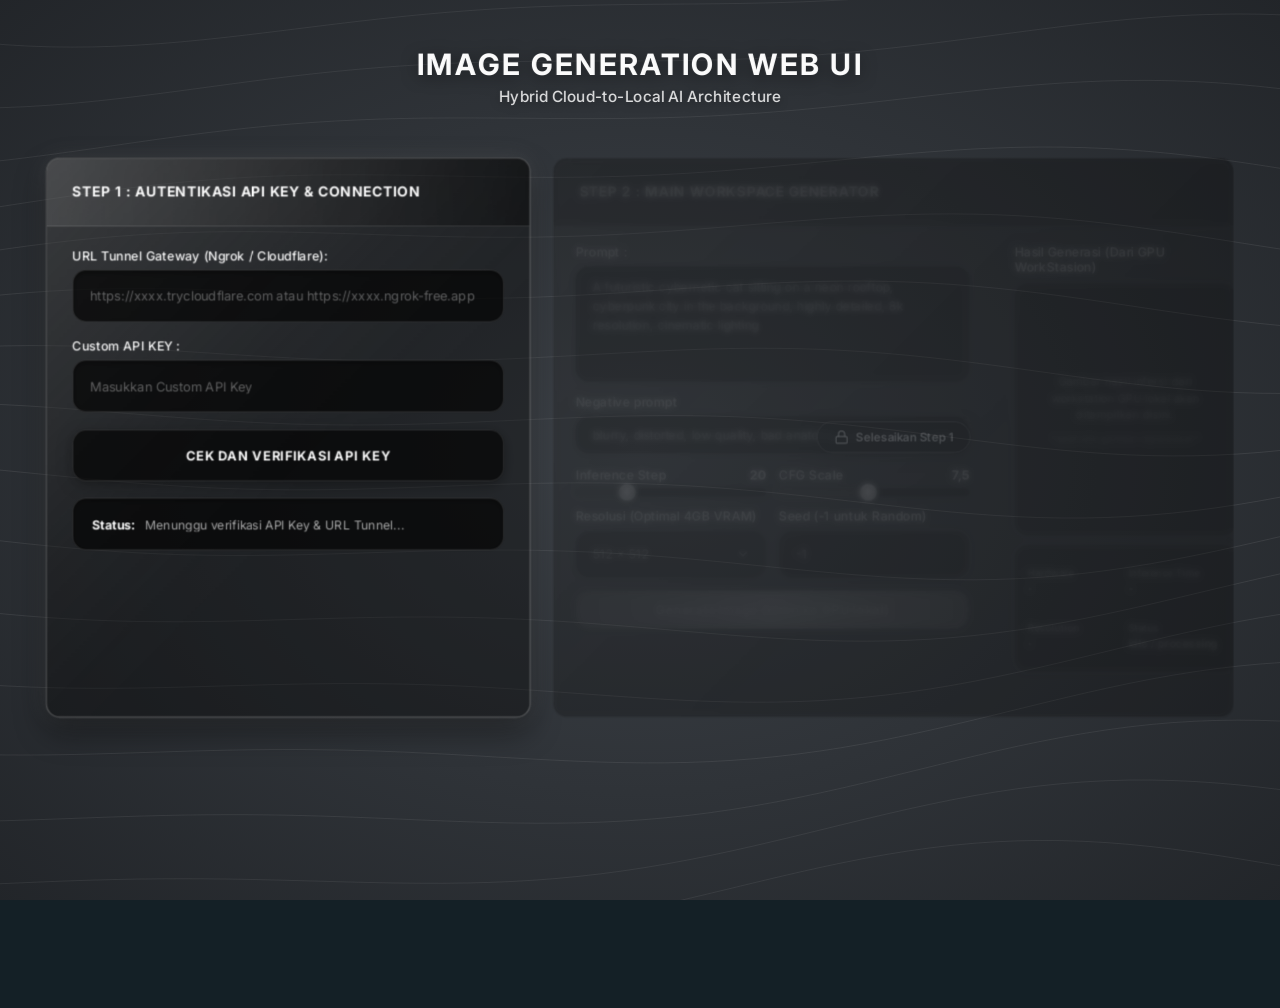
<file: frontend/index.html>
<!DOCTYPE html>
<html lang="id">

<head>
    <meta charset="UTF-8">
    <meta name="viewport" content="width=device-width, initial-scale=1.0">
    <title>IMAGE GENERATION WEB UI - Hybrid Cloud-to-Local AI Architecture</title>
    <!-- Google Fonts: Inter -->
    <link rel="preconnect" href="https://fonts.googleapis.com">
    <link rel="preconnect" href="https://fonts.gstatic.com" crossorigin>
    <link href="https://fonts.googleapis.com/css2?family=Inter:wght@400;500;600;700;800&display=swap" rel="stylesheet">
    <link rel="stylesheet" href="style.css">
</head>

<body class="is-locked-theme">

    <!-- Flowing Isolines & Pointer-Reactive Aura Background -->
    <canvas id="isolines-canvas" class="isolines-bg" aria-hidden="true"></canvas>

    <!-- Directional Wave / Fill Layer -->
    <div id="wave-screen-overlay" class="wave-overlay" aria-hidden="true">
        <div class="wave-beam wave-beam-1"></div>
        <div class="wave-beam wave-beam-2"></div>
        <div class="wave-beam wave-beam-3"></div>
    </div>

    <!-- Main Container matching 1379 x 1024 SVG canvas -->
    <div class="app-canvas">

        <!-- Title Area -->
        <header class="main-header">
            <h1 class="main-title">IMAGE GENERATION WEB UI</h1>
            <p class="main-subtitle">Hybrid Cloud-to-Local AI Architecture</p>
        </header>

        <!-- Workspace Grid (Step 1 & Step 2) -->
        <main class="workspace-grid">

            <!-- ========================================================
                 STEP 1: AUTENTIKASI API KEY & CONNECTION (Active on load)
                 ======================================================== -->
            <section id="step1-card" class="panel-card step1-panel active-state">
                <div class="card-header">
                    <h2 class="header-text">STEP 1 : AUTENTIKASI API KEY &amp; CONNECTION</h2>
                </div>

                <div class="card-body">
                    <!-- URL Tunnel Gateway -->
                    <div class="form-group">
                        <label for="tunnel-url-input" class="field-label">URL Tunnel Gateway (Ngrok /
                            Cloudflare):</label>
                        <div class="input-wrapper">
                            <input type="text" id="tunnel-url-input" class="glass-input"
                                placeholder="https://xxxx.trycloudflare.com atau https://xxxx.ngrok-free.app" value=""
                                autocomplete="off" spellcheck="false">
                        </div>
                    </div>

                    <!-- Custom API KEY -->
                    <div class="form-group">
                        <label for="api-key-input" class="field-label">Custom API KEY :</label>
                        <div class="input-wrapper">
                            <input type="password" id="api-key-input" class="glass-input"
                                placeholder="Masukkan Custom API Key" value=""
                                autocomplete="off">
                        </div>
                    </div>

                    <!-- Button Verifikasi -->
                    <div class="form-group btn-group">
                        <button type="button" id="btn-verify-key" class="btn-action btn-verify">
                            <span class="btn-text">CEK DAN VERIFIKASI API KEY</span>
                            <span class="btn-spinner" aria-hidden="true"></span>
                        </button>
                    </div>

                    <!-- Status Display Box -->
                    <div class="form-group status-group">
                        <div id="connection-status-box" class="status-box status-idle">
                            <span class="status-prefix">Status:</span>
                            <span id="status-message" class="status-content">Menunggu verifikasi API Key &amp; URL
                                Tunnel...</span>
                        </div>
                    </div>
                </div>
            </section>


            <!-- ========================================================
                 STEP 2: MAIN WORKSPACE GENERATOR (Gray & Locked on load)
                 ======================================================== -->
            <section id="step2-card" class="panel-card step2-panel locked-state">

                <!-- Hard Click-Shield Overlay preventing ANY click/focus when locked -->
                <div id="step2-lock-shield" class="lock-shield"
                    title="Selesaikan verifikasi API Key pada Step 1 terlebih dahulu">
                    <div class="lock-badge">
                        <svg class="lock-icon" viewBox="0 0 24 24" fill="none" stroke="currentColor" stroke-width="2">
                            <rect x="3" y="11" width="18" height="11" rx="2" ry="2"></rect>
                            <path d="M7 11V7a5 5 0 0 1 10 0v4"></path>
                        </svg>
                        <span>Selesaikan Step 1</span>
                    </div>
                </div>

                <div class="card-header">
                    <h2 class="header-text">STEP 2 : MAIN WORKSPACE GENERATOR</h2>
                </div>

                <div class="card-body generator-layout">

                    <!-- Left Column of Step 2: Controls -->
                    <div class="controls-col">

                        <!-- Prompt -->
                        <div class="form-group">
                            <label for="prompt-input" class="field-label">Prompt :</label>
                            <textarea id="prompt-input" class="glass-textarea" rows="4"
                                placeholder="Masukkan prompt pembuatan gambar..."
                                disabled>A futuristic cybernetic cat sitting on a neon rooftop, cyberpunk city in the background, highly detailed, 8k resolution, cinematic lighting</textarea>
                        </div>

                        <!-- Negative Prompt -->
                        <div class="form-group">
                            <label for="negative-prompt-input" class="field-label">Negative prompt</label>
                            <input type="text" id="negative-prompt-input" class="glass-input"
                                placeholder="Elemen yang ingin dihindari..."
                                value="blurry, distorted, low quality, bad anatomy, out of frame, watermark" disabled>
                        </div>

                        <!-- Sliders Row: Inference Step & CFG Scale -->
                        <div class="form-row sliders-row">
                            <!-- Inference Step Slider -->
                            <div class="form-col slider-col">
                                <div class="slider-header">
                                    <label for="steps-slider" class="field-label">Inference Step</label>
                                    <span id="steps-value-display" class="slider-val">20</span>
                                </div>
                                <div class="slider-wrapper">
                                    <input type="range" id="steps-slider" class="glass-slider" min="10" max="50"
                                        step="1" value="20" disabled>
                                    <div class="slider-fill-track" id="steps-fill"></div>
                                </div>
                            </div>

                            <!-- CFG Scale Slider -->
                            <div class="form-col slider-col">
                                <div class="slider-header">
                                    <label for="cfg-slider" class="field-label">CFG Scale</label>
                                    <span id="cfg-value-display" class="slider-val">7,5</span>
                                </div>
                                <div class="slider-wrapper">
                                    <input type="range" id="cfg-slider" class="glass-slider" min="1.0" max="15.0"
                                        step="0.5" value="7.5" disabled>
                                    <div class="slider-fill-track" id="cfg-fill"></div>
                                </div>
                            </div>
                        </div>

                        <!-- Dropdowns / Inputs Row: Resolution & Seed -->
                        <div class="form-row dropdowns-row">
                            <!-- Resolution Dropdown -->
                            <div class="form-col">
                                <label for="resolution-select" class="field-label">Resolusi (Optimal 4GB VRAM)</label>
                                <div class="select-wrapper">
                                    <select id="resolution-select" class="glass-select" disabled>
                                        <option value="512x512" selected>512 x 512</option>
                                        <option value="512x768">512 x 768</option>
                                        <option value="768x512">768 x 512</option>
                                    </select>
                                </div>
                            </div>

                            <!-- Seed Input -->
                            <div class="form-col">
                                <label for="seed-input" class="field-label">Seed (-1 untuk Random)</label>
                                <div class="input-wrapper">
                                    <input type="number" id="seed-input" class="glass-input" value="-1" placeholder="-1"
                                        disabled>
                                </div>
                            </div>
                        </div>

                        <!-- Generate Button -->
                        <div class="form-group generate-btn-group">
                            <button type="button" id="btn-generate-image" class="btn-generate" disabled>
                                <span class="btn-generate-text">Generate Image (kirim ke GPU lokal)</span>
                                <span class="generate-spinner" aria-hidden="true"></span>
                            </button>
                        </div>

                    </div>

                    <!-- Center Vertical Divider Line (matches SVG x=1051.5) -->
                    <div class="vertical-divider" aria-hidden="true"></div>

                    <!-- Right Column of Step 2: Output & Metrics -->
                    <div class="output-col">
                        <label class="field-label">Hasil Generasi (Dari GPU WorkStasion)</label>

                        <!-- Generated Image Display Box -->
                        <div id="image-display-box" class="image-box" title="Klik untuk memperbesar gambar">
                            <div id="image-placeholder-content" class="image-placeholder">
                                <p class="placeholder-main">Gambar hasil infersi dari workstation GPU lokal akan
                                    ditampilkan disini.</p>
                                <p class="placeholder-sub">*saat klik gambar diperbesar*</p>
                            </div>
                            <img id="generated-image" class="result-image" alt="Hasil Generasi Stable Diffusion"
                                style="display: none;">
                        </div>

                        <!-- Inference Metrics Box (2x2 Grid) -->
                        <div class="metrics-box">
                            <div class="metric-cell">
                                <span class="metric-label">Hardware</span>
                                <span id="metric-hardware" class="metric-val">-</span>
                            </div>
                            <div class="metric-cell">
                                <span class="metric-label">Inference Time</span>
                                <span id="metric-time" class="metric-val">-</span>
                            </div>
                            <div class="metric-cell">
                                <span class="metric-label">Resolution</span>
                                <span id="metric-resolution" class="metric-val">-</span>
                            </div>
                            <div class="metric-cell">
                                <span class="metric-label">Status</span>
                                <span id="metric-status" class="metric-val status-badge-idle">idle / processing</span>
                            </div>
                        </div>

                    </div>

                </div>
            </section>

        </main>
    </div>

    <!-- Image Lightbox Modal for enlarged view -->
    <div id="image-modal" class="image-modal" aria-hidden="true">
        <div class="modal-backdrop" id="modal-backdrop"></div>
        <div class="modal-content">
            <button type="button" class="modal-close-btn" id="modal-close">&times;</button>
            <img id="modal-enlarged-img" class="modal-img" alt="Enlarged Output">
            <div class="modal-caption" id="modal-caption">Generated Image &bull; Workstation GPU</div>
        </div>
    </div>

    <script src="app.js"></script>
</body>

</html>
</file>
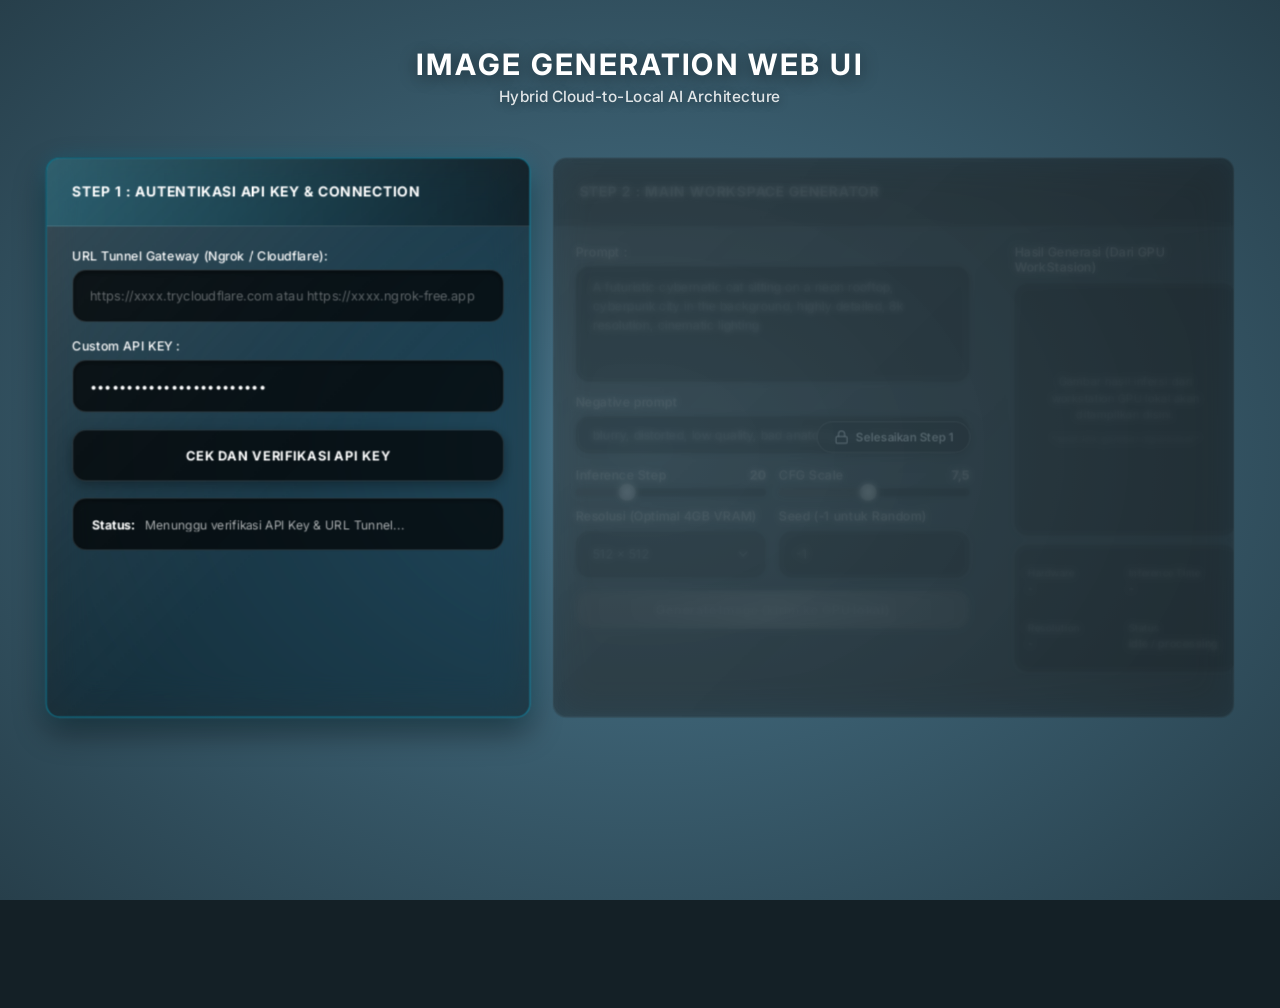
<file: frontend/html/index.html>
<!DOCTYPE html>
<html lang="id">

<head>
    <meta charset="UTF-8">
    <meta name="viewport" content="width=device-width, initial-scale=1.0">
    <title>IMAGE GENERATION WEB UI - Hybrid Cloud-to-Local AI Architecture</title>
    <!-- Google Fonts: Inter -->
    <link rel="preconnect" href="https://fonts.googleapis.com">
    <link rel="preconnect" href="https://fonts.gstatic.com" crossorigin>
    <link href="https://fonts.googleapis.com/css2?family=Inter:wght@400;500;600;700;800&display=swap" rel="stylesheet">
    <link rel="stylesheet" href="style.css">
</head>

<body>

    <!-- Directional Wave / Fill Layer -->
    <div id="wave-screen-overlay" class="wave-overlay" aria-hidden="true">
        <div class="wave-beam wave-beam-1"></div>
        <div class="wave-beam wave-beam-2"></div>
        <div class="wave-beam wave-beam-3"></div>
    </div>

    <!-- Main Container matching 1379 x 1024 SVG canvas -->
    <div class="app-canvas">

        <!-- Title Area -->
        <header class="main-header">
            <h1 class="main-title">IMAGE GENERATION WEB UI</h1>
            <p class="main-subtitle">Hybrid Cloud-to-Local AI Architecture</p>
        </header>

        <!-- Workspace Grid (Step 1 & Step 2) -->
        <main class="workspace-grid">

            <!-- ========================================================
                 STEP 1: AUTENTIKASI API KEY & CONNECTION (Active on load)
                 ======================================================== -->
            <section id="step1-card" class="panel-card step1-panel active-state">
                <div class="card-header">
                    <h2 class="header-text">STEP 1 : AUTENTIKASI API KEY &amp; CONNECTION</h2>
                </div>

                <div class="card-body">
                    <!-- URL Tunnel Gateway -->
                    <div class="form-group">
                        <label for="tunnel-url-input" class="field-label">URL Tunnel Gateway (Ngrok /
                            Cloudflare):</label>
                        <div class="input-wrapper">
                            <input type="text" id="tunnel-url-input" class="glass-input"
                                placeholder="https://xxxx.trycloudflare.com atau https://xxxx.ngrok-free.app" value=""
                                autocomplete="off" spellcheck="false">
                        </div>
                    </div>

                    <!-- Custom API KEY -->
                    <div class="form-group">
                        <label for="api-key-input" class="field-label">Custom API KEY :</label>
                        <div class="input-wrapper">
                            <input type="password" id="api-key-input" class="glass-input"
                                placeholder="sk-local-gpu-hybrid-2026" value="sk-local-gpu-hybrid-2026"
                                autocomplete="off">
                        </div>
                    </div>

                    <!-- Button Verifikasi -->
                    <div class="form-group btn-group">
                        <button type="button" id="btn-verify-key" class="btn-action btn-verify">
                            <span class="btn-text">CEK DAN VERIFIKASI API KEY</span>
                            <span class="btn-spinner" aria-hidden="true"></span>
                        </button>
                    </div>

                    <!-- Status Display Box -->
                    <div class="form-group status-group">
                        <div id="connection-status-box" class="status-box status-idle">
                            <span class="status-prefix">Status:</span>
                            <span id="status-message" class="status-content">Menunggu verifikasi API Key &amp; URL
                                Tunnel...</span>
                        </div>
                    </div>
                </div>
            </section>


            <!-- ========================================================
                 STEP 2: MAIN WORKSPACE GENERATOR (Gray & Locked on load)
                 ======================================================== -->
            <section id="step2-card" class="panel-card step2-panel locked-state">

                <!-- Hard Click-Shield Overlay preventing ANY click/focus when locked -->
                <div id="step2-lock-shield" class="lock-shield"
                    title="Selesaikan verifikasi API Key pada Step 1 terlebih dahulu">
                    <div class="lock-badge">
                        <svg class="lock-icon" viewBox="0 0 24 24" fill="none" stroke="currentColor" stroke-width="2">
                            <rect x="3" y="11" width="18" height="11" rx="2" ry="2"></rect>
                            <path d="M7 11V7a5 5 0 0 1 10 0v4"></path>
                        </svg>
                        <span>Selesaikan Step 1</span>
                    </div>
                </div>

                <div class="card-header">
                    <h2 class="header-text">STEP 2 : MAIN WORKSPACE GENERATOR</h2>
                </div>

                <div class="card-body generator-layout">

                    <!-- Left Column of Step 2: Controls -->
                    <div class="controls-col">

                        <!-- Prompt -->
                        <div class="form-group">
                            <label for="prompt-input" class="field-label">Prompt :</label>
                            <textarea id="prompt-input" class="glass-textarea" rows="4"
                                placeholder="Masukkan prompt pembuatan gambar..."
                                disabled>A futuristic cybernetic cat sitting on a neon rooftop, cyberpunk city in the background, highly detailed, 8k resolution, cinematic lighting</textarea>
                        </div>

                        <!-- Negative Prompt -->
                        <div class="form-group">
                            <label for="negative-prompt-input" class="field-label">Negative prompt</label>
                            <input type="text" id="negative-prompt-input" class="glass-input"
                                placeholder="Elemen yang ingin dihindari..."
                                value="blurry, distorted, low quality, bad anatomy, out of frame, watermark" disabled>
                        </div>

                        <!-- Sliders Row: Inference Step & CFG Scale -->
                        <div class="form-row sliders-row">
                            <!-- Inference Step Slider -->
                            <div class="form-col slider-col">
                                <div class="slider-header">
                                    <label for="steps-slider" class="field-label">Inference Step</label>
                                    <span id="steps-value-display" class="slider-val">20</span>
                                </div>
                                <div class="slider-wrapper">
                                    <input type="range" id="steps-slider" class="glass-slider" min="10" max="50"
                                        step="1" value="20" disabled>
                                    <div class="slider-fill-track" id="steps-fill"></div>
                                </div>
                            </div>

                            <!-- CFG Scale Slider -->
                            <div class="form-col slider-col">
                                <div class="slider-header">
                                    <label for="cfg-slider" class="field-label">CFG Scale</label>
                                    <span id="cfg-value-display" class="slider-val">7,5</span>
                                </div>
                                <div class="slider-wrapper">
                                    <input type="range" id="cfg-slider" class="glass-slider" min="1.0" max="15.0"
                                        step="0.5" value="7.5" disabled>
                                    <div class="slider-fill-track" id="cfg-fill"></div>
                                </div>
                            </div>
                        </div>

                        <!-- Dropdowns / Inputs Row: Resolution & Seed -->
                        <div class="form-row dropdowns-row">
                            <!-- Resolution Dropdown -->
                            <div class="form-col">
                                <label for="resolution-select" class="field-label">Resolusi (Optimal 4GB VRAM)</label>
                                <div class="select-wrapper">
                                    <select id="resolution-select" class="glass-select" disabled>
                                        <option value="512x512" selected>512 x 512</option>
                                        <option value="512x768">512 x 768</option>
                                        <option value="768x512">768 x 512</option>
                                    </select>
                                </div>
                            </div>

                            <!-- Seed Input -->
                            <div class="form-col">
                                <label for="seed-input" class="field-label">Seed (-1 untuk Random)</label>
                                <div class="input-wrapper">
                                    <input type="number" id="seed-input" class="glass-input" value="-1" placeholder="-1"
                                        disabled>
                                </div>
                            </div>
                        </div>

                        <!-- Generate Button -->
                        <div class="form-group generate-btn-group">
                            <button type="button" id="btn-generate-image" class="btn-generate" disabled>
                                <span class="btn-generate-text">Generate Image (kirim ke GPU lokal)</span>
                                <span class="generate-spinner" aria-hidden="true"></span>
                            </button>
                        </div>

                    </div>

                    <!-- Center Vertical Divider Line (matches SVG x=1051.5) -->
                    <div class="vertical-divider" aria-hidden="true"></div>

                    <!-- Right Column of Step 2: Output & Metrics -->
                    <div class="output-col">
                        <label class="field-label">Hasil Generasi (Dari GPU WorkStasion)</label>

                        <!-- Generated Image Display Box -->
                        <div id="image-display-box" class="image-box" title="Klik untuk memperbesar gambar">
                            <div id="image-placeholder-content" class="image-placeholder">
                                <p class="placeholder-main">Gambar hasil infersi dari workstation GPU lokal akan
                                    ditampilkan disini.</p>
                                <p class="placeholder-sub">*saat klik gambar diperbesar*</p>
                            </div>
                            <img id="generated-image" class="result-image" alt="Hasil Generasi Stable Diffusion"
                                style="display: none;">
                        </div>

                        <!-- Inference Metrics Box (2x2 Grid) -->
                        <div class="metrics-box">
                            <div class="metric-cell">
                                <span class="metric-label">Hardware</span>
                                <span id="metric-hardware" class="metric-val">-</span>
                            </div>
                            <div class="metric-cell">
                                <span class="metric-label">Inference Time</span>
                                <span id="metric-time" class="metric-val">-</span>
                            </div>
                            <div class="metric-cell">
                                <span class="metric-label">Resolution</span>
                                <span id="metric-resolution" class="metric-val">-</span>
                            </div>
                            <div class="metric-cell">
                                <span class="metric-label">Status</span>
                                <span id="metric-status" class="metric-val status-badge-idle">idle / processing</span>
                            </div>
                        </div>

                    </div>

                </div>
            </section>

        </main>
    </div>

    <!-- Image Lightbox Modal for enlarged view -->
    <div id="image-modal" class="image-modal" aria-hidden="true">
        <div class="modal-backdrop" id="modal-backdrop"></div>
        <div class="modal-content">
            <button type="button" class="modal-close-btn" id="modal-close">&times;</button>
            <img id="modal-enlarged-img" class="modal-img" alt="Enlarged Output">
            <div class="modal-caption" id="modal-caption">Generated Image &bull; Workstation GPU</div>
        </div>
    </div>

    <script src="app.js"></script>
</body>

</html>
</file>
<file: frontend/style.css>
/* ==========================================================================
   IMAGE GENERATION WEB UI - STYLESHEET
   Accurately replicates Halaman _LOGIN_.svg (1379 x 1024)
   With Liquid Glass (Glisse inspired) & Directional Wave Unlock Animation
   ========================================================================== */

:root {
    /* Colors extracted directly from SVG */
    --bg-radial-inner:    #49768c;
    --bg-radial-outer:    #142026;
    
    --panel-bg:           rgba(0, 0, 0, 0.40);
    --panel-header-bg:    rgba(0, 0, 0, 0.40);
    --input-box-bg:       rgba(0, 0, 0, 0.70);
    --panel-border:       rgba(255, 255, 255, 0.12);
    --panel-border-glow:  rgba(0, 212, 255, 0.35);

    --btn-generate-start: #ffc400;
    --btn-generate-end:   #ff4400;

    --text-white:         #ffffff;
    --text-muted:         rgba(255, 255, 255, 0.65);
    --text-dim:           rgba(255, 255, 255, 0.35);

    --status-valid-bg:    rgba(0, 220, 130, 0.15);
    --status-valid-edge:  rgba(0, 220, 130, 0.45);
    --status-valid-text:  #25f4a5;

    --status-error-bg:    rgba(255, 68, 68, 0.15);
    --status-error-edge:  rgba(255, 68, 68, 0.45);
    --status-error-text:  #ff6b6b;

    --radius-panel:       15px;
    --radius-input:       15px;
    --radius-slider:      4px;

    --ease-glisse:        cubic-bezier(0.25, 0.1, 0.25, 1);
}

/* ==========================================================================
   RESET & BASE SETUP
   ========================================================================== */
* {
    box-sizing: border-box;
    margin: 0;
    padding: 0;
    -webkit-font-smoothing: antialiased;
    -moz-osx-font-smoothing: grayscale;
}

body {
    width: 100vw;
    min-height: 100vh;
    background: radial-gradient(ellipse 1379px 1024px at 50% 50%, var(--bg-radial-inner) 0%, var(--bg-radial-outer) 100%) no-repeat fixed center;
    background-color: var(--bg-radial-outer);
    color: var(--text-white);
    font-family: 'Inter', -apple-system, BlinkMacSystemFont, "Segoe UI", Roboto, sans-serif;
    display: flex;
    justify-content: center;
    align-items: center;
    padding: 1.5rem 1rem;
    overflow-x: hidden;
    position: relative;
}

/* Monochrome Grey Theme Overlay before Login */
body::before {
    content: "";
    position: fixed;
    inset: 0;
    z-index: -1;
    pointer-events: none;
    background: radial-gradient(ellipse 1379px 1024px at 50% 50%, #3d4248 0%, #131518 100%);
    opacity: 0;
    transition: opacity 0.85s cubic-bezier(0.22, 1, 0.36, 1);
}

body.is-locked-theme::before {
    opacity: 1;
}

.isolines-bg,
.app-canvas {
    transition: filter 0.85s cubic-bezier(0.22, 1, 0.36, 1);
}

.isolines-bg {
    filter: grayscale(0);
}

.app-canvas {
    filter: grayscale(0);
}

body.is-locked-theme .isolines-bg,
body.is-locked-theme .app-canvas {
    filter: grayscale(1) saturate(0) contrast(0.97);
}

/* ==========================================================================
   AMBIENT BACKGROUND: FLOWING ISOLINES
   ========================================================================== */
.isolines-bg {
    position: fixed;
    inset: 0;
    width: 100%;
    height: 100%;
    z-index: 0;
    pointer-events: none;
}

/* ==========================================================================
   APP CANVAS (Matching SVG 1379 x 1024 viewBox)
   ========================================================================== */
.app-canvas {
    width: 100%;
    max-width: 1379px;
    min-height: 960px;
    display: flex;
    flex-direction: column;
    justify-content: flex-start;
    align-items: center;
    position: relative;
    z-index: 10;
}

/* ==========================================================================
   MAIN HEADER (Title & Subtitle from SVG)
   ========================================================================== */
.main-header {
    text-align: center;
    margin-top: 1.5rem;
    margin-bottom: 3.5rem;
    user-select: none;
}

.main-title {
    font-size: 2rem;
    font-weight: 700;
    letter-spacing: 0.08em;
    text-transform: uppercase;
    color: var(--text-white);
    text-shadow: 0 4px 18px rgba(0, 0, 0, 0.45);
    margin-bottom: 0.35rem;
}

.main-subtitle {
    font-size: 1.05rem;
    font-weight: 500;
    color: rgba(255, 255, 255, 0.85);
    letter-spacing: 0.01em;
    text-shadow: 0 2px 10px rgba(0, 0, 0, 0.35);
}

/* ==========================================================================
   WORKSPACE GRID (Panel 1: 527px | Gap: 24px | Panel 2: 741px)
   Total: 527 + 24 + 741 = 1292px centered inside 1379px canvas
   ========================================================================== */
.workspace-grid {
    width: 100%;
    display: flex;
    justify-content: center;
    align-items: flex-start;
    gap: 24px;
}

/* ==========================================================================
   PANEL CARD (Liquid Glass Morphism)
   ========================================================================== */
.panel-card {
    background: var(--panel-bg);
    border-radius: var(--radius-panel);
    border: 1px solid var(--panel-border);
    backdrop-filter: blur(20px) saturate(1.5);
    -webkit-backdrop-filter: blur(20px) saturate(1.5);
    box-shadow: 0 15px 35px rgba(0, 0, 0, 0.45), inset 0 0 0 0.5px rgba(255, 255, 255, 0.15);
    display: flex;
    flex-direction: column;
    position: relative;
    overflow: hidden;
    transition: filter 0.6s var(--ease-glisse), 
                opacity 0.6s var(--ease-glisse), 
                border-color 0.4s var(--ease-glisse),
                box-shadow 0.4s var(--ease-glisse);
}

/* Liquid Glass Rim Shimmer Highlight (Glisse style) */
.panel-card::before {
    content: "";
    position: absolute;
    inset: 0;
    border-radius: inherit;
    background: linear-gradient(135deg, rgba(255, 255, 255, 0.14) 0%, rgba(255, 255, 255, 0.03) 40%, transparent 60%);
    pointer-events: none;
    z-index: 2;
}

/* Pointer-Reactive Aura as Card Background when hovered */
.panel-card::after {
    content: "";
    position: absolute;
    inset: 0;
    border-radius: inherit;
    --card-aura-x: 50%;
    --card-aura-y: 50%;
    background:
        radial-gradient(
            360px circle at var(--card-aura-x) var(--card-aura-y),
            rgba(0, 212, 255, 0.18) 0%,
            rgba(73, 118, 140, 0.22) 38%,
            transparent 72%
        ),
        radial-gradient(
            160px circle at var(--card-aura-x) var(--card-aura-y),
            rgba(165, 243, 252, 0.12) 0%,
            transparent 70%
        );
    opacity: 0;
    transition: opacity 0.35s var(--ease-glisse);
    pointer-events: none;
    z-index: 1;
}

.panel-card.has-aura::after {
    opacity: 1;
}

@media (prefers-reduced-motion: reduce) {
    .panel-card::after {
        display: none;
    }
}

/* Panel 1 Geometry (527px x 609px in SVG) */
.step1-panel {
    width: 527px;
    min-height: 609px;
    flex-shrink: 0;
}

/* Panel 2 Geometry (741px x 609px in SVG) */
.step2-panel {
    width: 741px;
    min-height: 609px;
    flex-shrink: 0;
}

/* ==========================================================================
   CARD HEADER (Height: 74px from SVG)
   ========================================================================== */
.card-header {
    height: 74px;
    background: var(--panel-header-bg);
    border-bottom: 1px solid var(--panel-border);
    display: flex;
    align-items: center;
    padding: 0 1.75rem;
    position: relative;
    z-index: 3;
}

.header-text {
    font-size: 0.95rem;
    font-weight: 700;
    letter-spacing: 0.04em;
    text-transform: uppercase;
    color: var(--text-white);
    user-select: none;
}

/* ==========================================================================
   CARD BODY
   ========================================================================== */
.card-body {
    padding: 1.5rem 1.75rem;
    display: flex;
    flex-direction: column;
    gap: 1.15rem;
    position: relative;
    z-index: 3;
    flex: 1;
}

/* ==========================================================================
   FORM CONTROLS & GLASS INPUTS
   ========================================================================== */
.form-group {
    display: flex;
    flex-direction: column;
    gap: 0.45rem;
}

.field-label {
    font-size: 0.85rem;
    font-weight: 500;
    color: var(--text-white);
    letter-spacing: 0.01em;
    user-select: none;
}

.input-wrapper, .select-wrapper {
    position: relative;
    width: 100%;
}

.glass-input, .glass-textarea, .glass-select {
    width: 100%;
    background: var(--input-box-bg);
    border: 1px solid var(--panel-border);
    border-radius: var(--radius-input);
    color: var(--text-white);
    font-family: inherit;
    font-size: 0.85rem;
    padding: 0.75rem 1.1rem;
    outline: none;
    transition: border-color 0.25s ease, box-shadow 0.25s ease, background-color 0.25s ease;
    box-shadow: inset 0 2px 6px rgba(0, 0, 0, 0.4);
}

/* Step 1 input box dimensions: height ~56px */
.step1-panel .glass-input {
    height: 57px;
    font-size: 0.88rem;
}

.glass-input:focus, .glass-textarea:focus, .glass-select:focus {
    border-color: rgba(0, 212, 255, 0.65);
    background: rgba(0, 0, 0, 0.85);
    box-shadow: inset 0 2px 6px rgba(0, 0, 0, 0.5), 0 0 14px rgba(0, 212, 255, 0.25);
}

.glass-input::placeholder, .glass-textarea::placeholder {
    color: var(--text-dim);
}

/* Negative prompt input height: 41px */
#negative-prompt-input {
    height: 41px;
}

/* Prompt textarea: height 126px */
.glass-textarea {
    height: 126px;
    resize: none;
    line-height: 1.5;
}

/* Dropdown select */
.glass-select {
    height: 51px;
    cursor: pointer;
    appearance: none;
    background-image: url("data:image/svg+xml;charset=UTF-8,%3csvg xmlns='http://www.w3.org/2000/svg' viewBox='0 0 24 24' fill='none' stroke='white' stroke-width='2' stroke-linecap='round' stroke-linejoin='round'%3e%3cpolyline points='6 9 12 15 18 9'%3e%3c/polyline%3e%3c/svg%3e");
    background-repeat: no-repeat;
    background-position: right 1rem center;
    background-size: 16px;
    padding-right: 2.5rem;
}
.glass-select option {
    background-color: #142026;
    color: var(--text-white);
}

/* Seed Input: height 51px */
#seed-input {
    height: 51px;
}

/* Form Row for Sliders and Dropdowns */
.form-row {
    display: flex;
    gap: 14px;
    width: 100%;
}

.form-col {
    flex: 1;
    display: flex;
    flex-direction: column;
    gap: 0.45rem;
}

/* ==========================================================================
   BUTTONS
   ========================================================================== */
.btn-action {
    width: 100%;
    border-radius: var(--radius-input);
    font-family: inherit;
    font-weight: 700;
    cursor: pointer;
    border: 1px solid var(--panel-border);
    display: flex;
    justify-content: center;
    align-items: center;
    gap: 0.6rem;
    outline: none;
    transition: transform 0.15s ease, filter 0.2s ease, box-shadow 0.2s ease;
    user-select: none;
}

.btn-action:active:not(:disabled) {
    transform: scale(0.985);
}

/* Cek dan Verifikasi Button (Step 1: height 56px) */
.btn-verify {
    height: 56px;
    background: var(--input-box-bg);
    color: var(--text-white);
    font-size: 0.88rem;
    letter-spacing: 0.05em;
    text-transform: uppercase;
    box-shadow: 0 4px 15px rgba(0, 0, 0, 0.35);
}

.btn-verify:hover:not(:disabled) {
    background: rgba(10, 30, 40, 0.85);
    border-color: rgba(0, 212, 255, 0.55);
    box-shadow: 0 4px 20px rgba(0, 212, 255, 0.25);
}

/* Generate Image Button (Step 2: height 41px, Radial Gradient from SVG paint1) */
.btn-generate {
    width: 100%;
    height: 41px;
    border-radius: var(--radius-input);
    border: none;
    background: radial-gradient(circle at 50% 50%, var(--btn-generate-start) 0%, var(--btn-generate-end) 100%);
    color: var(--text-white);
    font-family: inherit;
    font-size: 0.88rem;
    font-weight: 700;
    letter-spacing: 0.02em;
    cursor: pointer;
    box-shadow: 0 4px 20px rgba(255, 68, 0, 0.45);
    display: flex;
    justify-content: center;
    align-items: center;
    gap: 0.5rem;
    outline: none;
    transition: filter 0.25s ease, transform 0.15s ease, opacity 0.3s ease;
    user-select: none;
}

.btn-generate:hover:not(:disabled) {
    filter: brightness(1.12);
    box-shadow: 0 6px 25px rgba(255, 68, 0, 0.6);
    transform: translateY(-1px);
}

.btn-generate:active:not(:disabled) {
    transform: translateY(0);
}

.btn-generate:disabled {
    opacity: 0.45;
    cursor: not-allowed;
    filter: grayscale(0.8);
    box-shadow: none;
}

/* ==========================================================================
   STATUS BOX (Step 1: height 57px)
   ========================================================================== */
.status-box {
    width: 100%;
    height: 57px;
    background: var(--input-box-bg);
    border: 1px solid var(--panel-border);
    border-radius: var(--radius-input);
    padding: 0 1.25rem;
    display: flex;
    align-items: center;
    gap: 0.6rem;
    font-size: 0.85rem;
    box-shadow: inset 0 2px 6px rgba(0, 0, 0, 0.4);
    transition: background-color 0.4s ease, border-color 0.4s ease, box-shadow 0.4s ease;
}

.status-prefix {
    font-weight: 700;
    color: var(--text-white);
    flex-shrink: 0;
}

.status-content {
    color: var(--text-muted);
    font-size: 0.83rem;
    white-space: nowrap;
    overflow: hidden;
    text-overflow: ellipsis;
}

/* Status States */
.status-box.status-success {
    background: var(--status-valid-bg);
    border-color: var(--status-valid-edge);
    box-shadow: 0 0 16px rgba(37, 244, 165, 0.25);
}
.status-box.status-success .status-content {
    color: var(--status-valid-text);
    font-weight: 600;
}

.status-box.status-error {
    background: var(--status-error-bg);
    border-color: var(--status-error-edge);
    box-shadow: 0 0 16px rgba(255, 107, 107, 0.25);
}
.status-box.status-error .status-content {
    color: var(--status-error-text);
}

/* ==========================================================================
   SLIDERS (Matching SVG Track x=612/833, y=688, w=205, h=8)
   ========================================================================== */
.slider-header {
    display: flex;
    justify-content: space-between;
    align-items: center;
}

.slider-val {
    font-size: 0.85rem;
    font-weight: 700;
    color: var(--text-white);
}

.slider-wrapper {
    position: relative;
    width: 100%;
    height: 8px;
    display: flex;
    align-items: center;
}

.glass-slider {
    -webkit-appearance: none;
    appearance: none;
    width: 100%;
    height: 8px;
    background: rgba(0, 0, 0, 0.7);
    border-radius: var(--radius-slider);
    outline: none;
    position: absolute;
    inset: 0;
    z-index: 2;
    cursor: pointer;
}

.glass-slider::-webkit-slider-thumb {
    -webkit-appearance: none;
    appearance: none;
    width: 18px;
    height: 18px;
    border-radius: 50%;
    background: #ffffff;
    box-shadow: 0 2px 6px rgba(0, 0, 0, 0.6);
    cursor: pointer;
    transition: transform 0.15s ease;
}

.glass-slider::-webkit-slider-thumb:hover {
    transform: scale(1.15);
}

/* Filled track under thumb */
.slider-fill-track {
    position: absolute;
    left: 0;
    top: 0;
    height: 8px;
    border-radius: var(--radius-slider);
    background: linear-gradient(90deg, #00d4ff, #4fa3f7);
    z-index: 1;
    pointer-events: none;
    transition: width 0.05s ease;
}

/* ==========================================================================
   STEP 2 GENERATOR LAYOUT (Split with vertical line)
   ========================================================================== */
.generator-layout {
    display: flex;
    flex-direction: row;
    gap: 1.25rem;
    padding: 1.25rem 1.5rem;
}

.controls-col {
    width: 428px;
    display: flex;
    flex-direction: column;
    gap: 0.9rem;
    flex-shrink: 0;
}

.vertical-divider {
    width: 1px;
    height: 100%;
    background: rgba(255, 255, 255, 0.15);
    margin: 0 0.25rem;
    flex-shrink: 0;
}

.output-col {
    width: 241px;
    display: flex;
    flex-direction: column;
    gap: 0.65rem;
    flex-shrink: 0;
}

/* ==========================================================================
   IMAGE DISPLAY BOX (241px x 274px from SVG)
   ========================================================================== */
.image-box {
    width: 241px;
    height: 274px;
    background: var(--input-box-bg);
    border: 1px solid var(--panel-border);
    border-radius: var(--radius-input);
    display: flex;
    justify-content: center;
    align-items: center;
    padding: 1rem;
    text-align: center;
    position: relative;
    overflow: hidden;
    cursor: pointer;
    transition: border-color 0.25s ease, box-shadow 0.25s ease;
}

.image-box:hover {
    border-color: rgba(255, 255, 255, 0.3);
}

.image-placeholder {
    display: flex;
    flex-direction: column;
    gap: 0.6rem;
    color: var(--text-muted);
    user-select: none;
}

.placeholder-main {
    font-size: 0.78rem;
    line-height: 1.45;
}

.placeholder-sub {
    font-size: 0.7rem;
    font-style: italic;
    color: var(--text-dim);
}

.result-image {
    width: 100%;
    height: 100%;
    object-fit: cover;
    border-radius: calc(var(--radius-input) - 2px);
    transition: transform 0.3s ease;
}

.result-image:hover {
    transform: scale(1.03);
}

/* ==========================================================================
   INFERENCE METRICS BOX (241px x 138px from SVG)
   ========================================================================== */
.metrics-box {
    width: 241px;
    height: 138px;
    background: var(--input-box-bg);
    border: 1px solid var(--panel-border);
    border-radius: var(--radius-input);
    display: grid;
    grid-template-columns: 1fr 1fr;
    grid-template-rows: 1fr 1fr;
    padding: 0.75rem 0.85rem;
    gap: 0.4rem;
}

.metric-cell {
    display: flex;
    flex-direction: column;
    justify-content: center;
}

.metric-label {
    font-size: 0.68rem;
    color: var(--text-muted);
    font-weight: 500;
}

.metric-val {
    font-size: 0.76rem;
    color: var(--text-white);
    font-weight: 600;
    margin-top: 0.15rem;
    white-space: nowrap;
    overflow: hidden;
    text-overflow: ellipsis;
}

.status-badge-idle {
    color: #ffaa00 !important;
}

.status-badge-active {
    color: #00d4ff !important;
    animation: pulseText 1.2s infinite ease-in-out;
}

.status-badge-success {
    color: #25f4a5 !important;
}

@keyframes pulseText {
    0%, 100% { opacity: 1; }
    50% { opacity: 0.4; }
}

/* ==========================================================================
   LOCK / GRAY STATE (Step 2 is completely gray and unclickable initially)
   ========================================================================== */
.step2-panel.locked-state {
    filter: grayscale(1) brightness(0.65) opacity(0.35);
    pointer-events: none;
    box-shadow: none;
}

/* Hard shield overlay */
.lock-shield {
    position: absolute;
    inset: 0;
    background: rgba(10, 16, 20, 0.45);
    backdrop-filter: blur(4px);
    z-index: 50;
    display: flex;
    justify-content: center;
    align-items: center;
    cursor: not-allowed;
    border-radius: var(--radius-panel);
    transition: opacity 0.5s ease;
}

.lock-badge {
    background: rgba(0, 0, 0, 0.75);
    border: 1px solid rgba(255, 255, 255, 0.2);
    border-radius: 30px;
    padding: 0.5rem 1.1rem;
    display: flex;
    align-items: center;
    gap: 0.5rem;
    color: rgba(255, 255, 255, 0.7);
    font-size: 0.8rem;
    font-weight: 600;
    box-shadow: 0 4px 15px rgba(0, 0, 0, 0.5);
    pointer-events: none;
}

.lock-icon {
    width: 16px;
    height: 16px;
}

/* ==========================================================================
   STEP 1 ACTIVE GLOW
   ========================================================================== */
.step1-panel.active-state {
    border-color: rgba(0, 212, 255, 0.4);
    box-shadow: 0 15px 35px rgba(0, 0, 0, 0.45), 
                0 0 25px rgba(0, 212, 255, 0.18),
                inset 0 0 0 0.5px rgba(0, 212, 255, 0.3);
}

.step1-panel.active-state .card-header {
    background: linear-gradient(90deg, rgba(0, 212, 255, 0.15) 0%, rgba(0, 0, 0, 0.4) 100%);
}

/* ==========================================================================
   DIRECTIONAL WAVE / FILL OVERLAY ANIMATION
   Sweeps across the screen when API key is verified!
   ========================================================================== */
.wave-overlay {
    position: fixed;
    inset: 0;
    pointer-events: none;
    z-index: 9999;
    overflow: hidden;
    display: none;
}

@keyframes directionalWave {
    0% {
        transform: translateX(-120%) skewX(-15deg);
        opacity: 0;
    }
    10% {
        opacity: 1;
    }
    90% {
        opacity: 1;
    }
    100% {
        transform: translateX(180%) skewX(-15deg);
        opacity: 0;
    }
}

.wave-beam {
    position: absolute;
    top: -25%;
    left: 0;
    width: 60%;
    height: 150%;
    animation: directionalWave 1.25s cubic-bezier(0.3, 0, 0.15, 1) forwards;
}

.wave-beam-1 {
    background: linear-gradient(90deg,
        transparent 0%,
        rgba(0, 212, 255, 0.25) 30%,
        rgba(79, 163, 247, 0.45) 55%,
        rgba(255, 196, 0, 0.35) 80%,
        transparent 100%
    );
}

.wave-beam-2 {
    animation-delay: 0.12s;
    background: linear-gradient(90deg,
        transparent 0%,
        rgba(255, 196, 0, 0.2) 35%,
        rgba(0, 212, 255, 0.3) 65%,
        transparent 100%
    );
}

.wave-beam-3 {
    animation-delay: 0.25s;
    background: linear-gradient(90deg,
        transparent 0%,
        rgba(255, 255, 255, 0.15) 50%,
        transparent 100%
    );
}

/* Unlocked pulse glow on Step 2 */
@keyframes cardUnlockPulse {
    0% {
        box-shadow: 0 15px 35px rgba(0, 0, 0, 0.45), 0 0 0 0 rgba(255, 196, 0, 0.6);
    }
    50% {
        box-shadow: 0 15px 35px rgba(0, 0, 0, 0.45), 0 0 35px 2px rgba(255, 196, 0, 0.4);
    }
    100% {
        box-shadow: 0 15px 35px rgba(0, 0, 0, 0.45), inset 0 0 0 0.5px rgba(255, 255, 255, 0.15);
    }
}

.step2-panel.unlocked-celebration {
    animation: cardUnlockPulse 1.8s ease-out;
}

/* ==========================================================================
   SPINNER / LOADING ANIMATIONS
   ========================================================================== */
.btn-spinner, .generate-spinner {
    width: 16px;
    height: 16px;
    border: 2px solid rgba(255, 255, 255, 0.3);
    border-top-color: #ffffff;
    border-radius: 50%;
    display: none;
    animation: spin 0.75s linear infinite;
}

@keyframes spin {
    to { transform: rotate(360deg); }
}

.btn-loading .btn-text, .btn-loading .btn-generate-text {
    opacity: 0.8;
}

.btn-loading .btn-spinner, .btn-loading .generate-spinner {
    display: inline-block;
}

/* ==========================================================================
   LIGHTBOX MODAL (Image enlargement on click)
   ========================================================================== */
.image-modal {
    position: fixed;
    inset: 0;
    z-index: 10000;
    display: none;
    justify-content: center;
    align-items: center;
    padding: 2rem;
}

.image-modal.open {
    display: flex;
}

.modal-backdrop {
    position: absolute;
    inset: 0;
    background: rgba(0, 0, 0, 0.85);
    backdrop-filter: blur(12px);
    -webkit-backdrop-filter: blur(12px);
}

.modal-content {
    position: relative;
    z-index: 2;
    max-width: 90vw;
    max-height: 90vh;
    display: flex;
    flex-direction: column;
    align-items: center;
    gap: 0.75rem;
}

.modal-img {
    max-width: 85vw;
    max-height: 80vh;
    border-radius: 12px;
    box-shadow: 0 20px 60px rgba(0, 0, 0, 0.8);
    border: 1px solid rgba(255, 255, 255, 0.2);
    object-fit: contain;
}

.modal-close-btn {
    position: absolute;
    top: -45px;
    right: 0;
    background: transparent;
    border: none;
    color: #ffffff;
    font-size: 2.5rem;
    cursor: pointer;
    line-height: 1;
    transition: transform 0.2s ease, color 0.2s ease;
}

.modal-close-btn:hover {
    color: #ff4400;
    transform: scale(1.15);
}

.modal-caption {
    font-size: 0.85rem;
    color: var(--text-muted);
}

/* ==========================================================================
   RESPONSIVE SCALING
   ========================================================================== */
@media (max-width: 1380px) {
    .app-canvas {
        transform: scale(0.92);
        transform-origin: top center;
    }
}

@media (max-width: 1200px) {
    .app-canvas {
        transform: scale(0.82);
        transform-origin: top center;
    }
}

@media (max-width: 992px) {
    .app-canvas {
        transform: none;
        min-height: auto;
    }
    .workspace-grid {
        flex-direction: column;
        align-items: center;
    }
    .step1-panel, .step2-panel {
        width: 100%;
        max-width: 741px;
    }
    .generator-layout {
        flex-direction: column;
    }
    .controls-col, .output-col {
        width: 100%;
    }
    .vertical-divider {
        width: 100%;
        height: 1px;
    }
}
</file>
<file: frontend/html/style.css>
/* ==========================================================================
   IMAGE GENERATION WEB UI - STYLESHEET
   Accurately replicates Halaman _LOGIN_.svg (1379 x 1024)
   With Liquid Glass (Glisse inspired) & Directional Wave Unlock Animation
   ========================================================================== */

:root {
    /* Colors extracted directly from SVG */
    --bg-radial-inner:    #49768c;
    --bg-radial-outer:    #142026;
    
    --panel-bg:           rgba(0, 0, 0, 0.40);
    --panel-header-bg:    rgba(0, 0, 0, 0.40);
    --input-box-bg:       rgba(0, 0, 0, 0.70);
    --panel-border:       rgba(255, 255, 255, 0.12);
    --panel-border-glow:  rgba(0, 212, 255, 0.35);

    --btn-generate-start: #ffc400;
    --btn-generate-end:   #ff4400;

    --text-white:         #ffffff;
    --text-muted:         rgba(255, 255, 255, 0.65);
    --text-dim:           rgba(255, 255, 255, 0.35);

    --status-valid-bg:    rgba(0, 220, 130, 0.15);
    --status-valid-edge:  rgba(0, 220, 130, 0.45);
    --status-valid-text:  #25f4a5;

    --status-error-bg:    rgba(255, 68, 68, 0.15);
    --status-error-edge:  rgba(255, 68, 68, 0.45);
    --status-error-text:  #ff6b6b;

    --radius-panel:       15px;
    --radius-input:       15px;
    --radius-slider:      4px;

    --ease-glisse:        cubic-bezier(0.25, 0.1, 0.25, 1);
}

/* ==========================================================================
   RESET & BASE SETUP
   ========================================================================== */
* {
    box-sizing: border-box;
    margin: 0;
    padding: 0;
    -webkit-font-smoothing: antialiased;
    -moz-osx-font-smoothing: grayscale;
}

body {
    width: 100vw;
    min-height: 100vh;
    background: radial-gradient(ellipse 1379px 1024px at 50% 50%, var(--bg-radial-inner) 0%, var(--bg-radial-outer) 100%) no-repeat fixed center;
    background-color: var(--bg-radial-outer);
    color: var(--text-white);
    font-family: 'Inter', -apple-system, BlinkMacSystemFont, "Segoe UI", Roboto, sans-serif;
    display: flex;
    justify-content: center;
    align-items: center;
    padding: 1.5rem 1rem;
    overflow-x: hidden;
    position: relative;
}

/* ==========================================================================
   APP CANVAS (Matching SVG 1379 x 1024 viewBox)
   ========================================================================== */
.app-canvas {
    width: 100%;
    max-width: 1379px;
    min-height: 960px;
    display: flex;
    flex-direction: column;
    justify-content: flex-start;
    align-items: center;
    position: relative;
    z-index: 10;
}

/* ==========================================================================
   MAIN HEADER (Title & Subtitle from SVG)
   ========================================================================== */
.main-header {
    text-align: center;
    margin-top: 1.5rem;
    margin-bottom: 3.5rem;
    user-select: none;
}

.main-title {
    font-size: 2rem;
    font-weight: 700;
    letter-spacing: 0.08em;
    text-transform: uppercase;
    color: var(--text-white);
    text-shadow: 0 4px 18px rgba(0, 0, 0, 0.45);
    margin-bottom: 0.35rem;
}

.main-subtitle {
    font-size: 1.05rem;
    font-weight: 500;
    color: rgba(255, 255, 255, 0.85);
    letter-spacing: 0.01em;
    text-shadow: 0 2px 10px rgba(0, 0, 0, 0.35);
}

/* ==========================================================================
   WORKSPACE GRID (Panel 1: 527px | Gap: 24px | Panel 2: 741px)
   Total: 527 + 24 + 741 = 1292px centered inside 1379px canvas
   ========================================================================== */
.workspace-grid {
    width: 100%;
    display: flex;
    justify-content: center;
    align-items: flex-start;
    gap: 24px;
}

/* ==========================================================================
   PANEL CARD (Liquid Glass Morphism)
   ========================================================================== */
.panel-card {
    background: var(--panel-bg);
    border-radius: var(--radius-panel);
    border: 1px solid var(--panel-border);
    backdrop-filter: blur(20px) saturate(1.5);
    -webkit-backdrop-filter: blur(20px) saturate(1.5);
    box-shadow: 0 15px 35px rgba(0, 0, 0, 0.45), inset 0 0 0 0.5px rgba(255, 255, 255, 0.15);
    display: flex;
    flex-direction: column;
    position: relative;
    overflow: hidden;
    transition: filter 0.6s var(--ease-glisse), 
                opacity 0.6s var(--ease-glisse), 
                border-color 0.4s var(--ease-glisse),
                box-shadow 0.4s var(--ease-glisse);
}

/* Liquid Glass Rim Shimmer Highlight (Glisse style) */
.panel-card::before {
    content: "";
    position: absolute;
    inset: 0;
    border-radius: inherit;
    background: linear-gradient(135deg, rgba(255, 255, 255, 0.14) 0%, rgba(255, 255, 255, 0.03) 40%, transparent 60%);
    pointer-events: none;
    z-index: 2;
}

/* Panel 1 Geometry (527px x 609px in SVG) */
.step1-panel {
    width: 527px;
    min-height: 609px;
    flex-shrink: 0;
}

/* Panel 2 Geometry (741px x 609px in SVG) */
.step2-panel {
    width: 741px;
    min-height: 609px;
    flex-shrink: 0;
}

/* ==========================================================================
   CARD HEADER (Height: 74px from SVG)
   ========================================================================== */
.card-header {
    height: 74px;
    background: var(--panel-header-bg);
    border-bottom: 1px solid var(--panel-border);
    display: flex;
    align-items: center;
    padding: 0 1.75rem;
    position: relative;
    z-index: 3;
}

.header-text {
    font-size: 0.95rem;
    font-weight: 700;
    letter-spacing: 0.04em;
    text-transform: uppercase;
    color: var(--text-white);
    user-select: none;
}

/* ==========================================================================
   CARD BODY
   ========================================================================== */
.card-body {
    padding: 1.5rem 1.75rem;
    display: flex;
    flex-direction: column;
    gap: 1.15rem;
    position: relative;
    z-index: 3;
    flex: 1;
}

/* ==========================================================================
   FORM CONTROLS & GLASS INPUTS
   ========================================================================== */
.form-group {
    display: flex;
    flex-direction: column;
    gap: 0.45rem;
}

.field-label {
    font-size: 0.85rem;
    font-weight: 500;
    color: var(--text-white);
    letter-spacing: 0.01em;
    user-select: none;
}

.input-wrapper, .select-wrapper {
    position: relative;
    width: 100%;
}

.glass-input, .glass-textarea, .glass-select {
    width: 100%;
    background: var(--input-box-bg);
    border: 1px solid var(--panel-border);
    border-radius: var(--radius-input);
    color: var(--text-white);
    font-family: inherit;
    font-size: 0.85rem;
    padding: 0.75rem 1.1rem;
    outline: none;
    transition: border-color 0.25s ease, box-shadow 0.25s ease, background-color 0.25s ease;
    box-shadow: inset 0 2px 6px rgba(0, 0, 0, 0.4);
}

/* Step 1 input box dimensions: height ~56px */
.step1-panel .glass-input {
    height: 57px;
    font-size: 0.88rem;
}

.glass-input:focus, .glass-textarea:focus, .glass-select:focus {
    border-color: rgba(0, 212, 255, 0.65);
    background: rgba(0, 0, 0, 0.85);
    box-shadow: inset 0 2px 6px rgba(0, 0, 0, 0.5), 0 0 14px rgba(0, 212, 255, 0.25);
}

.glass-input::placeholder, .glass-textarea::placeholder {
    color: var(--text-dim);
}

/* Negative prompt input height: 41px */
#negative-prompt-input {
    height: 41px;
}

/* Prompt textarea: height 126px */
.glass-textarea {
    height: 126px;
    resize: none;
    line-height: 1.5;
}

/* Dropdown select */
.glass-select {
    height: 51px;
    cursor: pointer;
    appearance: none;
    background-image: url("data:image/svg+xml;charset=UTF-8,%3csvg xmlns='http://www.w3.org/2000/svg' viewBox='0 0 24 24' fill='none' stroke='white' stroke-width='2' stroke-linecap='round' stroke-linejoin='round'%3e%3cpolyline points='6 9 12 15 18 9'%3e%3c/polyline%3e%3c/svg%3e");
    background-repeat: no-repeat;
    background-position: right 1rem center;
    background-size: 16px;
    padding-right: 2.5rem;
}
.glass-select option {
    background-color: #142026;
    color: var(--text-white);
}

/* Seed Input: height 51px */
#seed-input {
    height: 51px;
}

/* Form Row for Sliders and Dropdowns */
.form-row {
    display: flex;
    gap: 14px;
    width: 100%;
}

.form-col {
    flex: 1;
    display: flex;
    flex-direction: column;
    gap: 0.45rem;
}

/* ==========================================================================
   BUTTONS
   ========================================================================== */
.btn-action {
    width: 100%;
    border-radius: var(--radius-input);
    font-family: inherit;
    font-weight: 700;
    cursor: pointer;
    border: 1px solid var(--panel-border);
    display: flex;
    justify-content: center;
    align-items: center;
    gap: 0.6rem;
    outline: none;
    transition: transform 0.15s ease, filter 0.2s ease, box-shadow 0.2s ease;
    user-select: none;
}

.btn-action:active:not(:disabled) {
    transform: scale(0.985);
}

/* Cek dan Verifikasi Button (Step 1: height 56px) */
.btn-verify {
    height: 56px;
    background: var(--input-box-bg);
    color: var(--text-white);
    font-size: 0.88rem;
    letter-spacing: 0.05em;
    text-transform: uppercase;
    box-shadow: 0 4px 15px rgba(0, 0, 0, 0.35);
}

.btn-verify:hover:not(:disabled) {
    background: rgba(10, 30, 40, 0.85);
    border-color: rgba(0, 212, 255, 0.55);
    box-shadow: 0 4px 20px rgba(0, 212, 255, 0.25);
}

/* Generate Image Button (Step 2: height 41px, Radial Gradient from SVG paint1) */
.btn-generate {
    width: 100%;
    height: 41px;
    border-radius: var(--radius-input);
    border: none;
    background: radial-gradient(circle at 50% 50%, var(--btn-generate-start) 0%, var(--btn-generate-end) 100%);
    color: var(--text-white);
    font-family: inherit;
    font-size: 0.88rem;
    font-weight: 700;
    letter-spacing: 0.02em;
    cursor: pointer;
    box-shadow: 0 4px 20px rgba(255, 68, 0, 0.45);
    display: flex;
    justify-content: center;
    align-items: center;
    gap: 0.5rem;
    outline: none;
    transition: filter 0.25s ease, transform 0.15s ease, opacity 0.3s ease;
    user-select: none;
}

.btn-generate:hover:not(:disabled) {
    filter: brightness(1.12);
    box-shadow: 0 6px 25px rgba(255, 68, 0, 0.6);
    transform: translateY(-1px);
}

.btn-generate:active:not(:disabled) {
    transform: translateY(0);
}

.btn-generate:disabled {
    opacity: 0.45;
    cursor: not-allowed;
    filter: grayscale(0.8);
    box-shadow: none;
}

/* ==========================================================================
   STATUS BOX (Step 1: height 57px)
   ========================================================================== */
.status-box {
    width: 100%;
    height: 57px;
    background: var(--input-box-bg);
    border: 1px solid var(--panel-border);
    border-radius: var(--radius-input);
    padding: 0 1.25rem;
    display: flex;
    align-items: center;
    gap: 0.6rem;
    font-size: 0.85rem;
    box-shadow: inset 0 2px 6px rgba(0, 0, 0, 0.4);
    transition: background-color 0.4s ease, border-color 0.4s ease, box-shadow 0.4s ease;
}

.status-prefix {
    font-weight: 700;
    color: var(--text-white);
    flex-shrink: 0;
}

.status-content {
    color: var(--text-muted);
    font-size: 0.83rem;
    white-space: nowrap;
    overflow: hidden;
    text-overflow: ellipsis;
}

/* Status States */
.status-box.status-success {
    background: var(--status-valid-bg);
    border-color: var(--status-valid-edge);
    box-shadow: 0 0 16px rgba(37, 244, 165, 0.25);
}
.status-box.status-success .status-content {
    color: var(--status-valid-text);
    font-weight: 600;
}

.status-box.status-error {
    background: var(--status-error-bg);
    border-color: var(--status-error-edge);
    box-shadow: 0 0 16px rgba(255, 107, 107, 0.25);
}
.status-box.status-error .status-content {
    color: var(--status-error-text);
}

/* ==========================================================================
   SLIDERS (Matching SVG Track x=612/833, y=688, w=205, h=8)
   ========================================================================== */
.slider-header {
    display: flex;
    justify-content: space-between;
    align-items: center;
}

.slider-val {
    font-size: 0.85rem;
    font-weight: 700;
    color: var(--text-white);
}

.slider-wrapper {
    position: relative;
    width: 100%;
    height: 8px;
    display: flex;
    align-items: center;
}

.glass-slider {
    -webkit-appearance: none;
    appearance: none;
    width: 100%;
    height: 8px;
    background: rgba(0, 0, 0, 0.7);
    border-radius: var(--radius-slider);
    outline: none;
    position: absolute;
    inset: 0;
    z-index: 2;
    cursor: pointer;
}

.glass-slider::-webkit-slider-thumb {
    -webkit-appearance: none;
    appearance: none;
    width: 18px;
    height: 18px;
    border-radius: 50%;
    background: #ffffff;
    box-shadow: 0 2px 6px rgba(0, 0, 0, 0.6);
    cursor: pointer;
    transition: transform 0.15s ease;
}

.glass-slider::-webkit-slider-thumb:hover {
    transform: scale(1.15);
}

/* Filled track under thumb */
.slider-fill-track {
    position: absolute;
    left: 0;
    top: 0;
    height: 8px;
    border-radius: var(--radius-slider);
    background: linear-gradient(90deg, #00d4ff, #4fa3f7);
    z-index: 1;
    pointer-events: none;
    transition: width 0.05s ease;
}

/* ==========================================================================
   STEP 2 GENERATOR LAYOUT (Split with vertical line)
   ========================================================================== */
.generator-layout {
    display: flex;
    flex-direction: row;
    gap: 1.25rem;
    padding: 1.25rem 1.5rem;
}

.controls-col {
    width: 428px;
    display: flex;
    flex-direction: column;
    gap: 0.9rem;
    flex-shrink: 0;
}

.vertical-divider {
    width: 1px;
    height: 100%;
    background: rgba(255, 255, 255, 0.15);
    margin: 0 0.25rem;
    flex-shrink: 0;
}

.output-col {
    width: 241px;
    display: flex;
    flex-direction: column;
    gap: 0.65rem;
    flex-shrink: 0;
}

/* ==========================================================================
   IMAGE DISPLAY BOX (241px x 274px from SVG)
   ========================================================================== */
.image-box {
    width: 241px;
    height: 274px;
    background: var(--input-box-bg);
    border: 1px solid var(--panel-border);
    border-radius: var(--radius-input);
    display: flex;
    justify-content: center;
    align-items: center;
    padding: 1rem;
    text-align: center;
    position: relative;
    overflow: hidden;
    cursor: pointer;
    transition: border-color 0.25s ease, box-shadow 0.25s ease;
}

.image-box:hover {
    border-color: rgba(255, 255, 255, 0.3);
}

.image-placeholder {
    display: flex;
    flex-direction: column;
    gap: 0.6rem;
    color: var(--text-muted);
    user-select: none;
}

.placeholder-main {
    font-size: 0.78rem;
    line-height: 1.45;
}

.placeholder-sub {
    font-size: 0.7rem;
    font-style: italic;
    color: var(--text-dim);
}

.result-image {
    width: 100%;
    height: 100%;
    object-fit: cover;
    border-radius: calc(var(--radius-input) - 2px);
    transition: transform 0.3s ease;
}

.result-image:hover {
    transform: scale(1.03);
}

/* ==========================================================================
   INFERENCE METRICS BOX (241px x 138px from SVG)
   ========================================================================== */
.metrics-box {
    width: 241px;
    height: 138px;
    background: var(--input-box-bg);
    border: 1px solid var(--panel-border);
    border-radius: var(--radius-input);
    display: grid;
    grid-template-columns: 1fr 1fr;
    grid-template-rows: 1fr 1fr;
    padding: 0.75rem 0.85rem;
    gap: 0.4rem;
}

.metric-cell {
    display: flex;
    flex-direction: column;
    justify-content: center;
}

.metric-label {
    font-size: 0.68rem;
    color: var(--text-muted);
    font-weight: 500;
}

.metric-val {
    font-size: 0.76rem;
    color: var(--text-white);
    font-weight: 600;
    margin-top: 0.15rem;
    white-space: nowrap;
    overflow: hidden;
    text-overflow: ellipsis;
}

.status-badge-idle {
    color: #ffaa00 !important;
}

.status-badge-active {
    color: #00d4ff !important;
    animation: pulseText 1.2s infinite ease-in-out;
}

.status-badge-success {
    color: #25f4a5 !important;
}

@keyframes pulseText {
    0%, 100% { opacity: 1; }
    50% { opacity: 0.4; }
}

/* ==========================================================================
   LOCK / GRAY STATE (Step 2 is completely gray and unclickable initially)
   ========================================================================== */
.step2-panel.locked-state {
    filter: grayscale(1) brightness(0.65) opacity(0.35);
    pointer-events: none;
    box-shadow: none;
}

/* Hard shield overlay */
.lock-shield {
    position: absolute;
    inset: 0;
    background: rgba(10, 16, 20, 0.45);
    backdrop-filter: blur(4px);
    z-index: 50;
    display: flex;
    justify-content: center;
    align-items: center;
    cursor: not-allowed;
    border-radius: var(--radius-panel);
    transition: opacity 0.5s ease;
}

.lock-badge {
    background: rgba(0, 0, 0, 0.75);
    border: 1px solid rgba(255, 255, 255, 0.2);
    border-radius: 30px;
    padding: 0.5rem 1.1rem;
    display: flex;
    align-items: center;
    gap: 0.5rem;
    color: rgba(255, 255, 255, 0.7);
    font-size: 0.8rem;
    font-weight: 600;
    box-shadow: 0 4px 15px rgba(0, 0, 0, 0.5);
    pointer-events: none;
}

.lock-icon {
    width: 16px;
    height: 16px;
}

/* ==========================================================================
   STEP 1 ACTIVE GLOW
   ========================================================================== */
.step1-panel.active-state {
    border-color: rgba(0, 212, 255, 0.4);
    box-shadow: 0 15px 35px rgba(0, 0, 0, 0.45), 
                0 0 25px rgba(0, 212, 255, 0.18),
                inset 0 0 0 0.5px rgba(0, 212, 255, 0.3);
}

.step1-panel.active-state .card-header {
    background: linear-gradient(90deg, rgba(0, 212, 255, 0.15) 0%, rgba(0, 0, 0, 0.4) 100%);
}

/* ==========================================================================
   DIRECTIONAL WAVE / FILL OVERLAY ANIMATION
   Sweeps across the screen when API key is verified!
   ========================================================================== */
.wave-overlay {
    position: fixed;
    inset: 0;
    pointer-events: none;
    z-index: 9999;
    overflow: hidden;
    display: none;
}

@keyframes directionalWave {
    0% {
        transform: translateX(-120%) skewX(-15deg);
        opacity: 0;
    }
    10% {
        opacity: 1;
    }
    90% {
        opacity: 1;
    }
    100% {
        transform: translateX(180%) skewX(-15deg);
        opacity: 0;
    }
}

.wave-beam {
    position: absolute;
    top: -25%;
    left: 0;
    width: 60%;
    height: 150%;
    animation: directionalWave 1.25s cubic-bezier(0.3, 0, 0.15, 1) forwards;
}

.wave-beam-1 {
    background: linear-gradient(90deg,
        transparent 0%,
        rgba(0, 212, 255, 0.25) 30%,
        rgba(79, 163, 247, 0.45) 55%,
        rgba(255, 196, 0, 0.35) 80%,
        transparent 100%
    );
}

.wave-beam-2 {
    animation-delay: 0.12s;
    background: linear-gradient(90deg,
        transparent 0%,
        rgba(255, 196, 0, 0.2) 35%,
        rgba(0, 212, 255, 0.3) 65%,
        transparent 100%
    );
}

.wave-beam-3 {
    animation-delay: 0.25s;
    background: linear-gradient(90deg,
        transparent 0%,
        rgba(255, 255, 255, 0.15) 50%,
        transparent 100%
    );
}

/* Unlocked pulse glow on Step 2 */
@keyframes cardUnlockPulse {
    0% {
        box-shadow: 0 15px 35px rgba(0, 0, 0, 0.45), 0 0 0 0 rgba(255, 196, 0, 0.6);
    }
    50% {
        box-shadow: 0 15px 35px rgba(0, 0, 0, 0.45), 0 0 35px 2px rgba(255, 196, 0, 0.4);
    }
    100% {
        box-shadow: 0 15px 35px rgba(0, 0, 0, 0.45), inset 0 0 0 0.5px rgba(255, 255, 255, 0.15);
    }
}

.step2-panel.unlocked-celebration {
    animation: cardUnlockPulse 1.8s ease-out;
}

/* ==========================================================================
   SPINNER / LOADING ANIMATIONS
   ========================================================================== */
.btn-spinner, .generate-spinner {
    width: 16px;
    height: 16px;
    border: 2px solid rgba(255, 255, 255, 0.3);
    border-top-color: #ffffff;
    border-radius: 50%;
    display: none;
    animation: spin 0.75s linear infinite;
}

@keyframes spin {
    to { transform: rotate(360deg); }
}

.btn-loading .btn-text, .btn-loading .btn-generate-text {
    opacity: 0.8;
}

.btn-loading .btn-spinner, .btn-loading .generate-spinner {
    display: inline-block;
}

/* ==========================================================================
   LIGHTBOX MODAL (Image enlargement on click)
   ========================================================================== */
.image-modal {
    position: fixed;
    inset: 0;
    z-index: 10000;
    display: none;
    justify-content: center;
    align-items: center;
    padding: 2rem;
}

.image-modal.open {
    display: flex;
}

.modal-backdrop {
    position: absolute;
    inset: 0;
    background: rgba(0, 0, 0, 0.85);
    backdrop-filter: blur(12px);
    -webkit-backdrop-filter: blur(12px);
}

.modal-content {
    position: relative;
    z-index: 2;
    max-width: 90vw;
    max-height: 90vh;
    display: flex;
    flex-direction: column;
    align-items: center;
    gap: 0.75rem;
}

.modal-img {
    max-width: 85vw;
    max-height: 80vh;
    border-radius: 12px;
    box-shadow: 0 20px 60px rgba(0, 0, 0, 0.8);
    border: 1px solid rgba(255, 255, 255, 0.2);
    object-fit: contain;
}

.modal-close-btn {
    position: absolute;
    top: -45px;
    right: 0;
    background: transparent;
    border: none;
    color: #ffffff;
    font-size: 2.5rem;
    cursor: pointer;
    line-height: 1;
    transition: transform 0.2s ease, color 0.2s ease;
}

.modal-close-btn:hover {
    color: #ff4400;
    transform: scale(1.15);
}

.modal-caption {
    font-size: 0.85rem;
    color: var(--text-muted);
}

/* ==========================================================================
   RESPONSIVE SCALING
   ========================================================================== */
@media (max-width: 1380px) {
    .app-canvas {
        transform: scale(0.92);
        transform-origin: top center;
    }
}

@media (max-width: 1200px) {
    .app-canvas {
        transform: scale(0.82);
        transform-origin: top center;
    }
}

@media (max-width: 992px) {
    .app-canvas {
        transform: none;
        min-height: auto;
    }
    .workspace-grid {
        flex-direction: column;
        align-items: center;
    }
    .step1-panel, .step2-panel {
        width: 100%;
        max-width: 741px;
    }
    .generator-layout {
        flex-direction: column;
    }
    .controls-col, .output-col {
        width: 100%;
    }
    .vertical-divider {
        width: 100%;
        height: 1px;
    }
}
</file>
